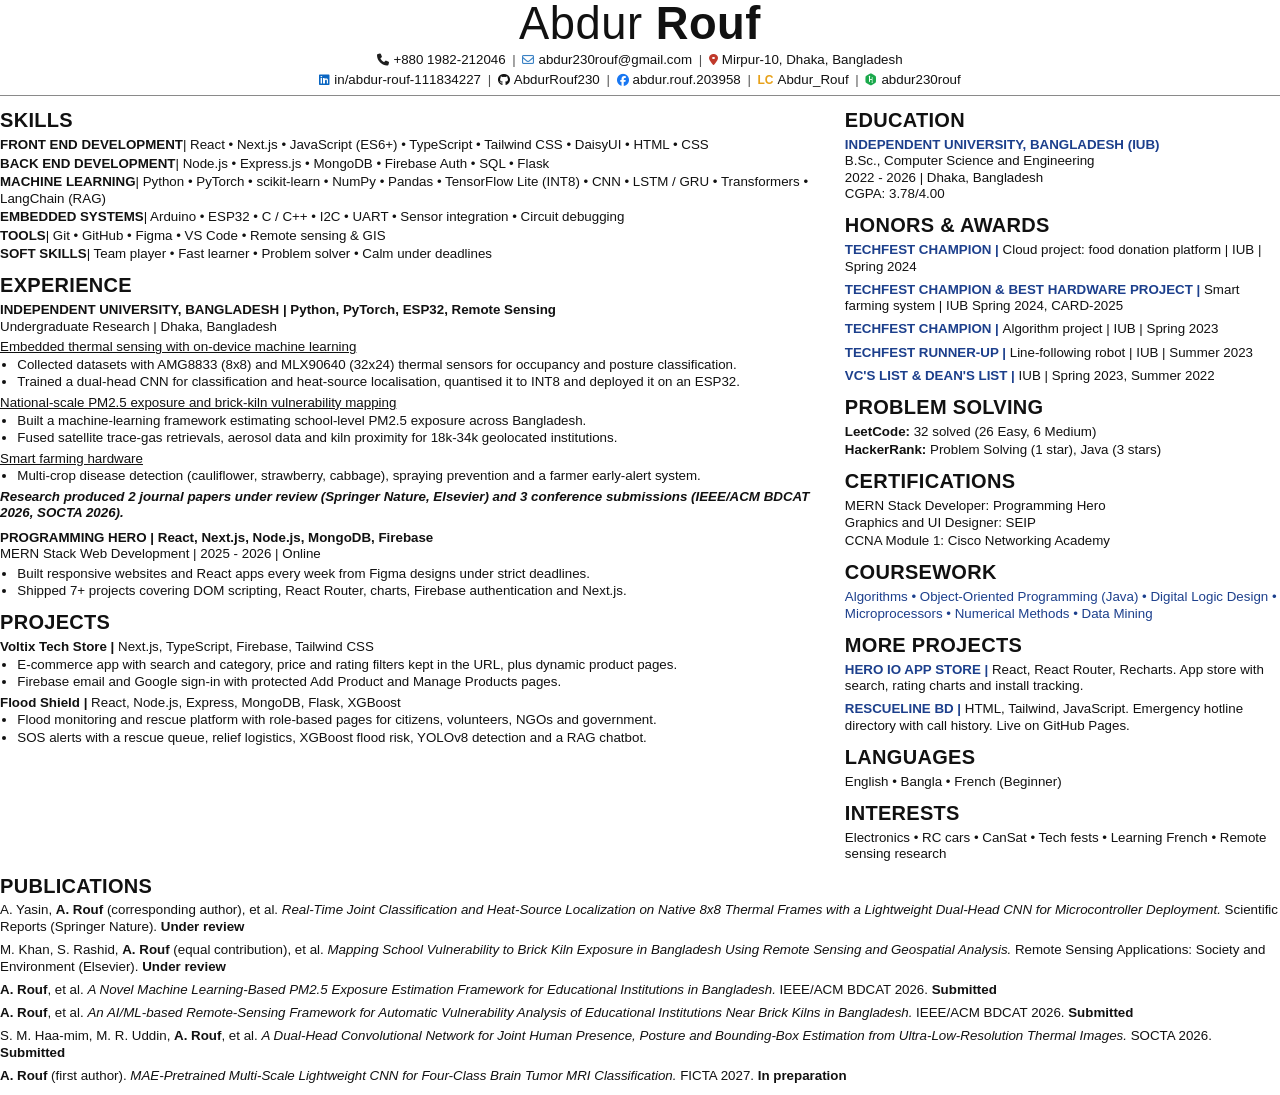
<file: resume-src/resume.html>
<!DOCTYPE html>
<html lang="en">
<head>
<meta charset="UTF-8" />
<title>Abdur Rouf - Resume</title>
<link rel="stylesheet" href="https://cdnjs.cloudflare.com/ajax/libs/font-awesome/6.5.1/css/all.min.css" />
<style>
  @page { size: A4; margin: 11mm 12mm 11mm 12mm; }
  * { box-sizing: border-box; }
  body { margin: 0; font-family: Calibri, Carlito, "Segoe UI", Arial, sans-serif; font-size: 10pt; line-height: 1.24; color: #111; }
  a { color: inherit; text-decoration: none; }
  p { margin: 0; }
  ul { margin: 1pt 0 0; padding-left: 13pt; }
  li { margin: 0.6pt 0; }

  /* Header */
  header { text-align: center; border-bottom: 1.2px solid #8a8a8a; padding-bottom: 5pt; margin-bottom: 9pt; }
  h1 { margin: 0; font-size: 34pt; line-height: 1.05; font-weight: 300; font-family: "Calibri Light", Calibri, sans-serif; letter-spacing: 0.5px; }
  h1 b { font-weight: 700; font-family: Calibri, sans-serif; }
  .contact { margin-top: 3pt; font-size: 10pt; }
  .contact span { white-space: nowrap; }
  .contact span + span::before { content: "|"; margin: 0 5pt; color: #555; }
  .contact i { margin-right: 3pt; font-size: 9pt; }
  .fa-phone { color: #1f1f1f; } .fa-envelope { color: #3b82c4; } .fa-github { color: #111; }
  .fa-location-dot { color: #c0392b; }
  .lc { color: #e7a11a; font-weight: 700; margin-right: 3pt; font-size: 9pt; }
  .fa-hackerrank { color: #1ba94c; }
  .fa-linkedin { color: #0a66c2; } .fa-facebook { color: #1877f2; }

  /* Columns */
  .cols { display: grid; grid-template-columns: 1fr 34%; gap: 0 16pt; }
  h2 { margin: 0 0 3pt; font-size: 15pt; font-weight: 700; letter-spacing: 0.3px; break-after: avoid; }
  section { margin-bottom: 8pt; }
  .page2 { break-before: page; }
  .page2 .two { display: grid; grid-template-columns: 1fr 1fr; gap: 0 16pt; }
  .page2 .pub { margin-bottom: 5pt; }

  /* Skills */
  .skill { margin: 0 0 1.5pt; }
  .skill b { text-transform: uppercase; }

  /* Experience / projects */
  .org { font-weight: 700; text-transform: uppercase; margin-top: 2pt; }
  .org span { text-transform: none; }
  .role { margin-bottom: 2pt; }
  .sub { text-decoration: underline; margin-top: 3pt; break-after: avoid; }
  .block { break-inside: avoid; }
  .impact { font-weight: 700; font-style: italic; margin: 3pt 0 2pt; }
  .proj-title { font-weight: 700; margin-top: 3pt; }
  .proj-title span { font-weight: 400; }

  /* Right column */
  .school { font-weight: 700; text-transform: uppercase; color: #1c3f8c; line-height: 1.2; }
  .r-item { margin-bottom: 5pt; break-inside: avoid; }
  .award { font-weight: 700; text-transform: uppercase; color: #1c3f8c; }
  .award span { text-transform: none; font-weight: 400; color: #111; }
  .plain { list-style: none; padding: 0; margin: 0; }
  .plain li { margin: 0 0 1pt; }
  .course { color: #1c3f8c; }
  .pub { margin-bottom: 4pt; break-inside: avoid; }
  .pub .t { font-style: italic; }
  .status { font-weight: 700; }
</style>
</head>
<body>
<header>
  <h1>Abdur <b>Rouf</b></h1>
  <p class="contact">
    <span><i class="fa-solid fa-phone"></i>+880 1982-212046</span><span><i class="fa-regular fa-envelope"></i><a href="mailto:abdur230rouf@gmail.com">abdur230rouf@gmail.com</a></span><span><i class="fa-solid fa-location-dot"></i>Mirpur-10, Dhaka, Bangladesh</span>
  </p>
  <p class="contact">
    <span><i class="fa-brands fa-linkedin"></i><a href="https://www.linkedin.com/in/abdur-rouf-111834227/">in/abdur-rouf-111834227</a></span><span><i class="fa-brands fa-github"></i><a href="https://github.com/AbdurRouf230">AbdurRouf230</a></span><span><i class="fa-brands fa-facebook"></i><a href="https://www.facebook.com/abdur.rouf.203958">abdur.rouf.203958</a></span><span><span class="lc">LC</span><a href="https://leetcode.com/u/Abdur_Rouf/">Abdur_Rouf</a></span><span><i class="fa-brands fa-hackerrank"></i><a href="https://www.hackerrank.com/profile/abdur230rouf">abdur230rouf</a></span>
  </p>
</header>

<div class="cols">
  <!-- ================= LEFT ================= -->
  <div>
    <section>
      <h2>SKILLS</h2>
      <p class="skill"><b>Front End Development</b>| React • Next.js • JavaScript (ES6+) • TypeScript • Tailwind CSS • DaisyUI • HTML • CSS</p>
      <p class="skill"><b>Back End Development</b>| Node.js • Express.js • MongoDB • Firebase Auth • SQL • Flask</p>
      <p class="skill"><b>Machine Learning</b>| Python • PyTorch • scikit-learn • NumPy • Pandas • TensorFlow Lite (INT8) • CNN • LSTM / GRU • Transformers • LangChain (RAG)</p>
      <p class="skill"><b>Embedded Systems</b>| Arduino • ESP32 • C / C++ • I2C • UART • Sensor integration • Circuit debugging</p>
      <p class="skill"><b>Tools</b>| Git • GitHub • Figma • VS Code • Remote sensing &amp; GIS</p>
      <p class="skill"><b>Soft Skills</b>| Team player • Fast learner • Problem solver • Calm under deadlines</p>
    </section>

    <section>
      <h2>EXPERIENCE</h2>
      <p class="org">Independent University, Bangladesh | <span>Python, PyTorch, ESP32, Remote Sensing</span></p>
      <p class="role">Undergraduate Research | Dhaka, Bangladesh</p>

      <div class="block">
        <p class="sub">Embedded thermal sensing with on-device machine learning</p>
        <ul>
          <li>Collected datasets with AMG8833 (8x8) and MLX90640 (32x24) thermal sensors for occupancy and posture classification.</li>
          <li>Trained a dual-head CNN for classification and heat-source localisation, quantised it to INT8 and deployed it on an ESP32.</li>
        </ul>
      </div>
      <div class="block">
        <p class="sub">National-scale PM2.5 exposure and brick-kiln vulnerability mapping</p>
        <ul>
          <li>Built a machine-learning framework estimating school-level PM2.5 exposure across Bangladesh.</li>
          <li>Fused satellite trace-gas retrievals, aerosol data and kiln proximity for 18k-34k geolocated institutions.</li>
        </ul>
      </div>
      <div class="block">
        <p class="sub">Smart farming hardware</p>
        <ul>
          <li>Multi-crop disease detection (cauliflower, strawberry, cabbage), spraying prevention and a farmer early-alert system.</li>
        </ul>
      </div>
      <p class="impact">Research produced 2 journal papers under review (Springer Nature, Elsevier) and 3 conference submissions (IEEE/ACM BDCAT 2026, SOCTA 2026).</p>

      <p class="org" style="margin-top:6pt">Programming Hero | <span>React, Next.js, Node.js, MongoDB, Firebase</span></p>
      <p class="role">MERN Stack Web Development | 2025 - 2026 | Online</p>
      <ul>
        <li>Built responsive websites and React apps every week from Figma designs under strict deadlines.</li>
        <li>Shipped 7+ projects covering DOM scripting, React Router, charts, Firebase authentication and Next.js.</li>
      </ul>
    </section>

    <section>
      <h2>PROJECTS</h2>
      <div class="block">
        <p class="proj-title">Voltix Tech Store | <span>Next.js, TypeScript, Firebase, Tailwind CSS</span></p>
        <ul>
          <li>E-commerce app with search and category, price and rating filters kept in the URL, plus dynamic product pages.</li>
          <li>Firebase email and Google sign-in with protected Add Product and Manage Products pages.</li>
        </ul>
      </div>
      <div class="block">
        <p class="proj-title">Flood Shield | <span>React, Node.js, Express, MongoDB, Flask, XGBoost</span></p>
        <ul>
          <li>Flood monitoring and rescue platform with role-based pages for citizens, volunteers, NGOs and government.</li>
          <li>SOS alerts with a rescue queue, relief logistics, XGBoost flood risk, YOLOv8 detection and a RAG chatbot.</li>
        </ul>
      </div>
    </section>

  </div>

  <!-- ================= RIGHT ================= -->
  <div>
    <section>
      <h2>EDUCATION</h2>
      <div class="r-item">
        <p class="school">Independent University, Bangladesh (IUB)</p>
        <p>B.Sc., Computer Science and Engineering</p>
        <p>2022 - 2026 | Dhaka, Bangladesh</p>
        <p>CGPA: 3.78/4.00</p>
      </div>
    </section>

    <section>
      <h2>HONORS &amp; AWARDS</h2>
      <div class="r-item"><p class="award">Techfest Champion | <span>Cloud project: food donation platform | IUB | Spring 2024</span></p></div>
      <div class="r-item"><p class="award">Techfest Champion &amp; Best Hardware Project | <span>Smart farming system | IUB Spring 2024, CARD-2025</span></p></div>
      <div class="r-item"><p class="award">Techfest Champion | <span>Algorithm project | IUB | Spring 2023</span></p></div>
      <div class="r-item"><p class="award">Techfest Runner-up | <span>Line-following robot | IUB | Summer 2023</span></p></div>
      <div class="r-item"><p class="award">VC's List &amp; Dean's List | <span>IUB | Spring 2023, Summer 2022</span></p></div>
    </section>

    <section>
      <h2>PROBLEM SOLVING</h2>
      <ul class="plain">
        <li><b>LeetCode:</b> 32 solved (26 Easy, 6 Medium)</li>
        <li><b>HackerRank:</b> Problem Solving (1 star), Java (3 stars)</li>
      </ul>
    </section>

    <section>
      <h2>CERTIFICATIONS</h2>
      <ul class="plain">
        <li>MERN Stack Developer: Programming Hero</li>
        <li>Graphics and UI Designer: SEIP</li>
        <li>CCNA Module 1: Cisco Networking Academy</li>
      </ul>
    </section>

    <section>
      <h2>COURSEWORK</h2>
      <p class="course">Algorithms • Object-Oriented Programming (Java) • Digital Logic Design • Microprocessors • Numerical Methods • Data Mining</p>
    </section>

    <section>
      <h2>MORE PROJECTS</h2>
      <div class="r-item"><p class="award">Hero IO App Store | <span>React, React Router, Recharts. App store with search, rating charts and install tracking.</span></p></div>
      <div class="r-item"><p class="award">RescueLine BD | <span>HTML, Tailwind, JavaScript. Emergency hotline directory with call history. Live on GitHub Pages.</span></p></div>
    </section>

    <section>
      <h2>LANGUAGES</h2>
      <p>English • Bangla • French (Beginner)</p>
    </section>

    <section>
      <h2>INTERESTS</h2>
      <p>Electronics • RC cars • CanSat • Tech fests • Learning French • Remote sensing research</p>
    </section>
  </div>
</div>

<div class="page2">
    <section>
      <h2>PUBLICATIONS</h2>
      <p class="pub">A. Yasin, <b>A. Rouf</b> (corresponding author), et al. <span class="t">Real-Time Joint Classification and Heat-Source Localization on Native 8x8 Thermal Frames with a Lightweight Dual-Head CNN for Microcontroller Deployment.</span> Scientific Reports (Springer Nature). <span class="status">Under review</span></p>
      <p class="pub">M. Khan, S. Rashid, <b>A. Rouf</b> (equal contribution), et al. <span class="t">Mapping School Vulnerability to Brick Kiln Exposure in Bangladesh Using Remote Sensing and Geospatial Analysis.</span> Remote Sensing Applications: Society and Environment (Elsevier). <span class="status">Under review</span></p>
      <p class="pub"><b>A. Rouf</b>, et al. <span class="t">A Novel Machine Learning-Based PM2.5 Exposure Estimation Framework for Educational Institutions in Bangladesh.</span> IEEE/ACM BDCAT 2026. <span class="status">Submitted</span></p>
      <p class="pub"><b>A. Rouf</b>, et al. <span class="t">An AI/ML-based Remote-Sensing Framework for Automatic Vulnerability Analysis of Educational Institutions Near Brick Kilns in Bangladesh.</span> IEEE/ACM BDCAT 2026. <span class="status">Submitted</span></p>
      <p class="pub">S. M. Haa-mim, M. R. Uddin, <b>A. Rouf</b>, et al. <span class="t">A Dual-Head Convolutional Network for Joint Human Presence, Posture and Bounding-Box Estimation from Ultra-Low-Resolution Thermal Images.</span> SOCTA 2026. <span class="status">Submitted</span></p>
      <p class="pub"><b>A. Rouf</b> (first author). <span class="t">MAE-Pretrained Multi-Scale Lightweight CNN for Four-Class Brain Tumor MRI Classification.</span> FICTA 2027. <span class="status">In preparation</span></p>
    </section></div>
</body>
</html>
</file>
